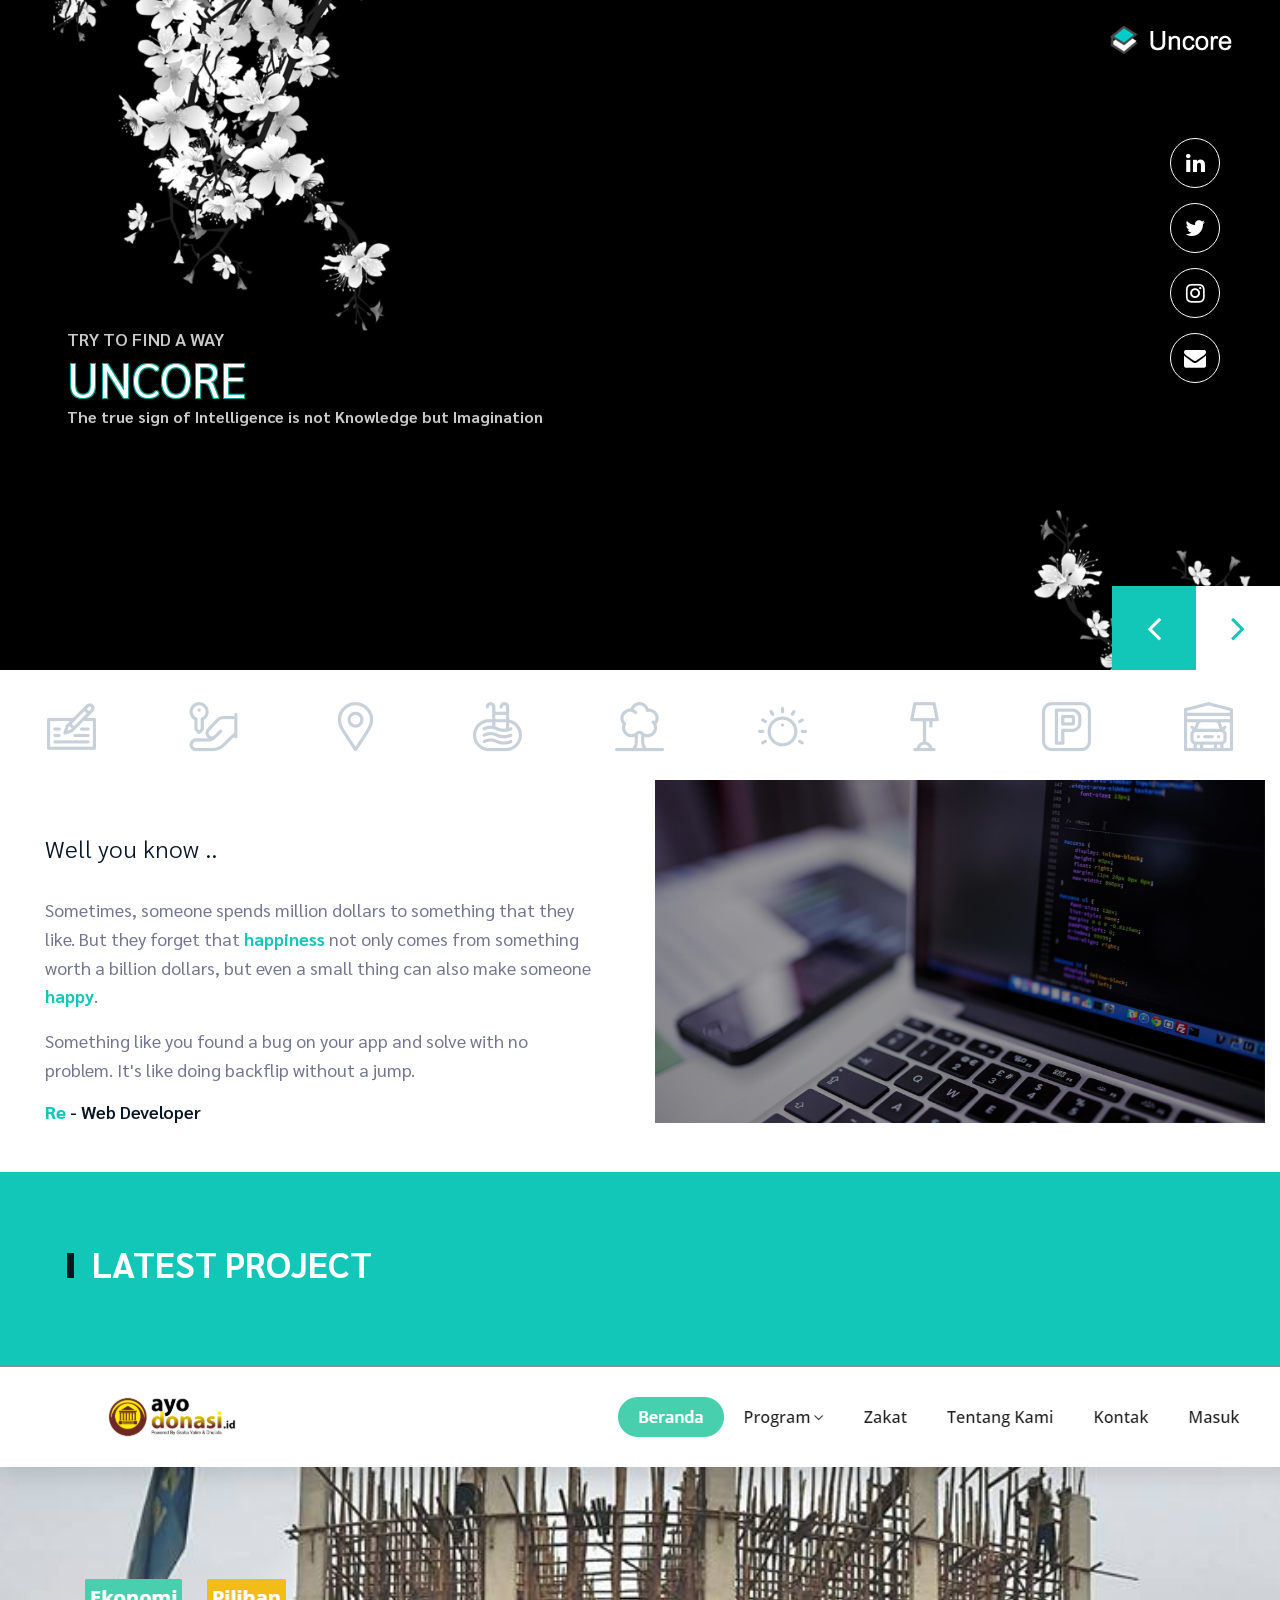
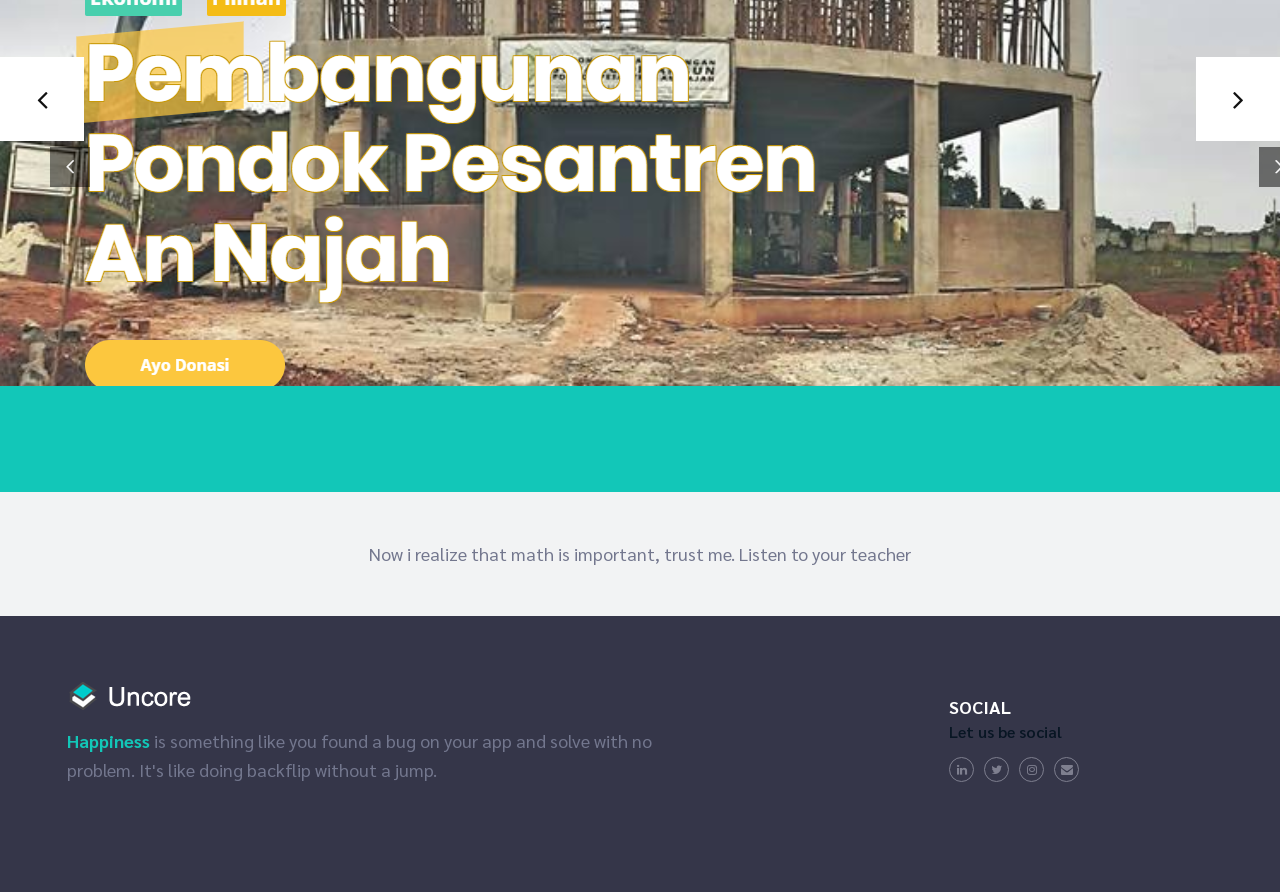
<file: index.html>
<!DOCTYPE html>
<html lang="zxx">
<head>
	<title>Uncore - Try to find way</title>
	<meta charset="UTF-8">
	<meta name="author" content="Re">
	<meta name="description" content="They forget that happiness not only comes from something worth a billion dollars, but even a small thing can also make someone happy.">
	<meta name="keywords" content="uncore, redrgnl, web development, web developer, re, backend developer, backend, developer">
	<meta property="og:title" content="Uncore - Try to find way"/>
	<meta property="og:description" content="They forget that happiness not only comes from something worth a billion dollars, but even a small thing can also make someone happy."/>
	<meta property="og:image" content="img/meta-img.png"/>
	<meta property="og:type" content="website" />
	<meta name="twitter:title" content="Uncore - Try to find way" />
	<meta name="twitter:description" content="They forget that happiness not only comes from something worth a billion dollars, but even a small thing can also make someone happy." />
	<meta name="twitter:image" content="img/meta-img.png" />
	<meta name="twitter:card" content="summary_large_image" />
	<meta name="viewport" content="width=device-width, initial-scale=1.0">

	<!-- Favicon -->
	<link href="img/uncore-logo-mini.png" rel="shortcut icon"/>

	<!-- Google font -->
	<link href="https://fonts.googleapis.com/css?family=Sarabun:300,300i,400,400i,500,500i,600,600i,700,700i&display=swap" rel="stylesheet">

	<!-- Stylesheets -->
	<link rel="stylesheet" href="css/bootstrap.min.css"/>
	<link rel="stylesheet" href="css/magnific-popup.css"/>
	<link rel="stylesheet" href="css/owl.carousel.min.css"/>
	<link rel="stylesheet" href="css/font-awesome.min.css"/>
	<link rel="stylesheet" href="css/flaticon.css"/>

	<!-- Main Stylesheets -->
	<link rel="stylesheet" href="css/style.css"/>

</head>
<body>
	<!-- Page Preloder -->
	<div id="preloder">
		<div class="loader"></div>
	</div>
	
	<!-- Header section -->
	<header class="header-section">
		<!-- logo -->
		<a class="site-logo" style="float: right; margin-right: 0px;">
			<img src="img/uncore-logo-long.png" alt="">
		</a>
	</header>
	<!-- Header section end -->
	
	<!-- Hero section -->
	<section class="hero-section">
		<div class="hero-social-warp">
			<div class="hero-social">
				<a target="_blank" href="https://www.linkedin.com/in/redrgnl/"><i class="fa fa-linkedin"></i></a>
				<a target="_blank" href="https://twitter.com/Rerereeee_"><i class="fa fa-twitter"></i></a>
				<a target="_blank" href="https://www.instagram.com/re_drgnl/"><i class="fa fa-instagram"></i></a>
				<a target="_blank" href="mailto:4yukihana@gmail.com"><i class="fa fa-envelope"></i></a>
			</div>
		</div>
		<div class="hero-slider owl-carousel owl-theme">
			<div class="hs-item set-bg" data-setbg="img/slider/1.png">
				<div class="container pt-5">
					<div class="row">
						<div class="col-xl-6 col-lg-7">
							<h5 class="sub-title-color-white">TRY TO FIND A WAY</h5>
							<h2 class="title-line-text">UNCORE</h2>
							<h2 class="sub-title-bold sub-title-color-white">The true sign of Intelligence is not Knowledge but Imagination</h2>
						</div>
					</div>
				</div>
			</div>
			<div class="hs-item set-bg" data-setbg="img/slider/2.png">
				<div class="container pt-5">
					<div class="row">
						<div class="col-xl-6 col-lg-7">
							<h5 class="sub-title-color-white">TRY TO FIND A WAY</h5>
							<h2 class="title-line-text">UNCORE</h2>
							<h2 class="sub-title-bold sub-title-color-white">We are blessed with two hands. One takes, and other gives</h2>
						</div>
					</div>
				</div>
			</div>
		</div>
		<!-- Hero details slider -->
		<div class="hero-nav-slider-warp display-none">
			<div class="container">
				<div class="hero-nav-slider owl-carousel">
					<div class="hns-item">
						<h5></h5>
						<p></p>
						<span></span>
					</div>
					<div class="hns-item">
						<h5></h5>
						<p></p>
						<span></span>
					</div>
				</div>
			</div>
		</div>
	</section>
	<!-- Hero section end -->

	<div class="features-icons-section">
		<div class="features-icon-item display-none-on-mobile">
			<i class="flaticon-151-banker"></i>
		</div>
		<div class="features-icon-item display-none-on-mobile">
			<i class="flaticon-151-closing"></i>
		</div>
		<div class="features-icon-item display-none-on-mobile">
			<i class="flaticon-151-maps-and-flags-3"></i>
		</div>
		<div class="features-icon-item">
			<i class="flaticon-151-step-ladder"></i>
		</div>
		<div class="features-icon-item">
			<i class="flaticon-151-trees"></i>
		</div>
		<div class="features-icon-item display-none-on-mobile">
			<i class="flaticon-151-fader"></i>
		</div>
		<div class="features-icon-item display-none-on-mobile">
			<i class="flaticon-151-indoor"></i>
		</div>
		<div class="features-icon-item display-none-on-mobile">
			<i class="flaticon-151-maps-and-flags-1"></i>
		</div>
		<div class="features-icon-item display-none-on-mobile">
			<i class="flaticon-151-transportation"></i>
		</div>
	</div>

	<!-- About section -->
	<section class="about-section">
		<div class="container-fluid">
			<div class="row">
				<div class="col-lg-6">
					<div class="about-text">
						<h4>Well you know ..</h4>
						<p>Sometimes, someone spends million dollars to something that they like. But they forget that <b class="text-teal-green">happiness</b> not only comes from something worth a billion dollars, but even a small thing can also make someone <b class="text-teal-green">happy</b>.</p>
						<p>Something like you found a bug on your app and solve with no problem. It's like doing backflip without a jump.</p>
						<h5><b class="text-teal-green">Re</b> - Web Developer</h5>
					</div>
				</div>
				<div class="col-lg-6">
					<div class="about-slider owl-carousel owl-loaded owl-drag">
						<div class="owl-stage-outer">
							<div class="owl-stage" style="transform: translate3d(-1933px, 0px, 0px); transition: all 0.25s ease 0s; width: 3867px;">
								<div class="owl-item active" style="width: 644.5px;">
									<img src="img/profile-img.png" alt="">
								</div>
							</div>
						</div>
					</div>
				</div>
			</div>
		</div>
	</section>
	<!-- About section end-->
	
	<!-- Design section end-->
	<section class="design-section">
		<div class="container">
			<div class="section-title st-light">
				<h2>Latest Project</h2>
			</div>
		</div>
		<div class="design-slider owl-carousel">
			<a href="img/project/bio-1.png" class="img-popup-gallery">
				<img src="img/project/bio-1.png" alt="">
				<i class="fa fa-heart-o"></i>
			</a>
			<a href="img/project/bio-2.png" class="img-popup-gallery">
				<img src="img/project/bio-2.png" alt="">
				<i class="fa fa-heart-o"></i>
			</a>
			<a href="img/project/bio-3.png" class="img-popup-gallery">
				<img src="img/project/bio-3.png" alt="">
				<i class="fa fa-heart-o"></i>
			</a>
			<a href="img/project/bio-4.png" class="img-popup-gallery">
				<img src="img/project/bio-4.png" alt="">
				<i class="fa fa-heart-o"></i>
			</a>
			<a href="img/project/bio-5.png" class="img-popup-gallery">
				<img src="img/project/bio-5.png" alt="">
				<i class="fa fa-heart-o"></i>
			</a>
		</div>
	</section>
	<!-- Design section end-->

	<!-- Features section -->
	<section class="features-section pt-5 pb-5">
		<p class="text-center mb-0">Now i realize that math is important, trust me. Listen to your teacher</p>
	</section>
	<!-- Features section end-->
	
	<!-- Footer section -->
	<footer class="footer-section">
		<div class="container">
			<div class="row">
				<div class="col-lg-7 col-md-6 col-sm-12">
					<div class="footer-widget">
						<img src="img/uncore-logo-long.png" alt="">
						<p class="mt-3"><b class="text-teal-green">Happiness</b> is something like you found a bug on your app and solve with no problem. It's like doing backflip without a jump.</p>
					</div>
				</div>
				<div class="col-lg-2 col-md-2"></div>
				<div class="col-lg-3 col-md-4 col-sm-12">
					<div class="footer-widget">
						<h5 class="mb-1">SOCIAL</h5>
						<h6 class="mb-3">Let us be social</h6>
						<div class="footer-social">
							<a target="_blank" href="https://www.linkedin.com/in/redrgnl/"><i class="fa fa-linkedin"></i></a>
							<a target="_blank" href="https://twitter.com/Rerereeee_"><i class="fa fa-twitter"></i></a>
							<a target="_blank" href="https://www.instagram.com/re_drgnl/"><i class="fa fa-instagram"></i></a>
							<a target="_blank" href="mailto:4yukihana@gmail.com"><i class="fa fa-envelope"></i></a>
						</div>
					</div>
				</div>
			</div>
		</div>
	</footer>
	<!-- Footer section end-->
	
	<!--====== Javascripts & Jquery ======-->
	<script src="js/jquery-3.2.1.min.js"></script>
	<script src="js/jquery.magnific-popup.min.js"></script>
	<script src="js/owl.carousel.min.js"></script>
	<script src="js/bootstrap.min.js"></script>
	<script src="js/main.js"></script>
</body>
</html>
</file>
<file: css/flaticon.css>
/*
  	Flaticon icon font: Flaticon
  	Creation date: 06/04/2017 09:13
  	*/

@font-face {
  font-family: "Flaticon";
  src: url("../icon-fonts/Flaticon.eot");
  src: url("../icon-fonts/Flaticon.eot?#iefix") format("embedded-opentype"),
       url("../icon-fonts/Flaticon.woff") format("woff"),
       url("../icon-fonts/Flaticon.ttf") format("truetype"),
       url("../icon-fonts/Flaticon.svg#Flaticon") format("svg");
  font-weight: normal;
  font-style: normal;
}

@media screen and (-webkit-min-device-pixel-ratio:0) {
  @font-face {
    font-family: "Flaticon";
    src: url("../icon-fonts/Flaticon.svg#Flaticon") format("svg");
  }
}

[class^="flaticon-"]:before, [class*=" flaticon-"]:before,
[class^="flaticon-"]:after, [class*=" flaticon-"]:after {   
  font-family: Flaticon;
  font-style: normal;
}

.flaticon-151-actions:before { content: "\f100"; }
.flaticon-151-advert:before { content: "\f101"; }
.flaticon-151-antennas:before { content: "\f102"; }
.flaticon-151-archives:before { content: "\f103"; }
.flaticon-151-attached:before { content: "\f104"; }
.flaticon-151-banker:before { content: "\f105"; }
.flaticon-151-barrow:before { content: "\f106"; }
.flaticon-151-bed-side:before { content: "\f107"; }
.flaticon-151-beds:before { content: "\f108"; }
.flaticon-151-blackboard:before { content: "\f109"; }
.flaticon-151-blocked:before { content: "\f10a"; }
.flaticon-151-book-bag:before { content: "\f10b"; }
.flaticon-151-book-bag-1:before { content: "\f10c"; }
.flaticon-151-bridges:before { content: "\f10d"; }
.flaticon-151-calculations:before { content: "\f10e"; }
.flaticon-151-carrier:before { content: "\f10f"; }
.flaticon-151-ceremonial:before { content: "\f110"; }
.flaticon-151-chairs:before { content: "\f111"; }
.flaticon-151-cleaned:before { content: "\f112"; }
.flaticon-151-closing:before { content: "\f113"; }
.flaticon-151-cooling:before { content: "\f114"; }
.flaticon-151-demostration:before { content: "\f115"; }
.flaticon-151-deposit:before { content: "\f116"; }
.flaticon-151-dialogue:before { content: "\f117"; }
.flaticon-151-disturbance:before { content: "\f118"; }
.flaticon-151-domestic-phone:before { content: "\f119"; }
.flaticon-151-door:before { content: "\f11a"; }
.flaticon-151-door-key:before { content: "\f11b"; }
.flaticon-151-doorway:before { content: "\f11c"; }
.flaticon-151-draws:before { content: "\f11d"; }
.flaticon-151-driller:before { content: "\f11e"; }
.flaticon-151-electric:before { content: "\f11f"; }
.flaticon-151-electric-1:before { content: "\f120"; }
.flaticon-151-electric-2:before { content: "\f121"; }
.flaticon-151-entrance:before { content: "\f122"; }
.flaticon-151-facade:before { content: "\f123"; }
.flaticon-151-facade-1:before { content: "\f124"; }
.flaticon-151-fader:before { content: "\f125"; }
.flaticon-151-file-storage:before { content: "\f126"; }
.flaticon-151-fireplace:before { content: "\f127"; }
.flaticon-151-fireplace-1:before { content: "\f128"; }
.flaticon-151-flats:before { content: "\f129"; }
.flaticon-151-flats-1:before { content: "\f12a"; }
.flaticon-151-frame:before { content: "\f12b"; }
.flaticon-151-garden-work:before { content: "\f12c"; }
.flaticon-151-gardener:before { content: "\f12d"; }
.flaticon-151-gardening:before { content: "\f12e"; }
.flaticon-151-glamour:before { content: "\f12f"; }
.flaticon-151-graphic-design:before { content: "\f130"; }
.flaticon-151-graphs:before { content: "\f131"; }
.flaticon-151-hacksaw:before { content: "\f132"; }
.flaticon-151-hand-gesture:before { content: "\f133"; }
.flaticon-151-hand-phones:before { content: "\f134"; }
.flaticon-151-headphones:before { content: "\f135"; }
.flaticon-151-health-care:before { content: "\f136"; }
.flaticon-151-hearth:before { content: "\f137"; }
.flaticon-151-house:before { content: "\f138"; }
.flaticon-151-house-things:before { content: "\f139"; }
.flaticon-151-house-things-1:before { content: "\f13a"; }
.flaticon-151-house-things-2:before { content: "\f13b"; }
.flaticon-151-houses:before { content: "\f13c"; }
.flaticon-151-indoor:before { content: "\f13d"; }
.flaticon-151-industrial:before { content: "\f13e"; }
.flaticon-151-industrial-park:before { content: "\f13f"; }
.flaticon-151-interior-design:before { content: "\f140"; }
.flaticon-151-invention:before { content: "\f141"; }
.flaticon-151-keyword:before { content: "\f142"; }
.flaticon-151-kilograms:before { content: "\f143"; }
.flaticon-151-ladders:before { content: "\f144"; }
.flaticon-151-line-chart:before { content: "\f145"; }
.flaticon-151-lover:before { content: "\f146"; }
.flaticon-151-mail:before { content: "\f147"; }
.flaticon-151-mailed:before { content: "\f148"; }
.flaticon-151-mallet:before { content: "\f149"; }
.flaticon-151-mansory:before { content: "\f14a"; }
.flaticon-151-maps-and-flags:before { content: "\f14b"; }
.flaticon-151-maps-and-flags-1:before { content: "\f14c"; }
.flaticon-151-maps-and-flags-2:before { content: "\f14d"; }
.flaticon-151-maps-and-flags-3:before { content: "\f14e"; }
.flaticon-151-maps-and-flags-4:before { content: "\f14f"; }
.flaticon-151-maps-and-flags-5:before { content: "\f150"; }
.flaticon-151-maps-and-flags-6:before { content: "\f151"; }
.flaticon-151-measuring:before { content: "\f152"; }
.flaticon-151-measuring-1:before { content: "\f153"; }
.flaticon-151-mechanics:before { content: "\f154"; }
.flaticon-151-metallic-blind:before { content: "\f155"; }
.flaticon-151-money-icons:before { content: "\f156"; }
.flaticon-151-monumental:before { content: "\f157"; }
.flaticon-151-motorhome:before { content: "\f158"; }
.flaticon-151-online-store:before { content: "\f159"; }
.flaticon-151-packaging:before { content: "\f15a"; }
.flaticon-151-paint-roller:before { content: "\f15b"; }
.flaticon-151-painted:before { content: "\f15c"; }
.flaticon-151-paper-printer:before { content: "\f15d"; }
.flaticon-151-paper-work:before { content: "\f15e"; }
.flaticon-151-picket:before { content: "\f15f"; }
.flaticon-151-pincers:before { content: "\f160"; }
.flaticon-151-plan:before { content: "\f161"; }
.flaticon-151-plans:before { content: "\f162"; }
.flaticon-151-plumbering:before { content: "\f163"; }
.flaticon-151-plumbering-1:before { content: "\f164"; }
.flaticon-151-printed:before { content: "\f165"; }
.flaticon-151-property:before { content: "\f166"; }
.flaticon-151-pruners:before { content: "\f167"; }
.flaticon-151-purses:before { content: "\f168"; }
.flaticon-151-radiators:before { content: "\f169"; }
.flaticon-151-reading-glasses:before { content: "\f16a"; }
.flaticon-151-real-estate:before { content: "\f16b"; }
.flaticon-151-real-estate-1:before { content: "\f16c"; }
.flaticon-151-real-estate-2:before { content: "\f16d"; }
.flaticon-151-real-estate-3:before { content: "\f16e"; }
.flaticon-151-real-estate-4:before { content: "\f16f"; }
.flaticon-151-real-estate-5:before { content: "\f170"; }
.flaticon-151-real-estate-6:before { content: "\f171"; }
.flaticon-151-relax:before { content: "\f172"; }
.flaticon-151-religious:before { content: "\f173"; }
.flaticon-151-rent:before { content: "\f174"; }
.flaticon-151-reparation:before { content: "\f175"; }
.flaticon-151-roof:before { content: "\f176"; }
.flaticon-151-sand-clock:before { content: "\f177"; }
.flaticon-151-savings:before { content: "\f178"; }
.flaticon-151-security-system:before { content: "\f179"; }
.flaticon-151-security-system-1:before { content: "\f17a"; }
.flaticon-151-seventeen:before { content: "\f17b"; }
.flaticon-151-shower:before { content: "\f17c"; }
.flaticon-151-single:before { content: "\f17d"; }
.flaticon-151-sit-down:before { content: "\f17e"; }
.flaticon-151-skyline:before { content: "\f17f"; }
.flaticon-151-step-ladder:before { content: "\f180"; }
.flaticon-151-storehouse:before { content: "\f181"; }
.flaticon-151-studying:before { content: "\f182"; }
.flaticon-151-switch-off:before { content: "\f183"; }
.flaticon-151-text-file:before { content: "\f184"; }
.flaticon-151-title:before { content: "\f185"; }
.flaticon-151-tools-and-utensils:before { content: "\f186"; }
.flaticon-151-transportation:before { content: "\f187"; }
.flaticon-151-trees:before { content: "\f188"; }
.flaticon-151-trucks:before { content: "\f189"; }
.flaticon-151-trucks-1:before { content: "\f18a"; }
.flaticon-151-turned-off:before { content: "\f18b"; }
.flaticon-151-up:before { content: "\f18c"; }
.flaticon-151-up-1:before { content: "\f18d"; }
.flaticon-151-up-2:before { content: "\f18e"; }
.flaticon-151-ventilation:before { content: "\f18f"; }
.flaticon-151-wc:before { content: "\f190"; }
.flaticon-151-wheel-chair:before { content: "\f191"; }
.flaticon-151-wheelbarrow:before { content: "\f192"; }
.flaticon-151-winch:before { content: "\f193"; }
.flaticon-151-work-tools:before { content: "\f194"; }
.flaticon-151-worker:before { content: "\f195"; }
</file>
<file: css/style.css>
/* =================================
------------------------------------
  Real Estate | HTML Template
  Version: 1.0
 ------------------------------------
 ====================================*/

/*----------------------------------------*/
/* Template default CSS
/*----------------------------------------*/

html,
body {
	height: 100%;
	font-family: "Sarabun", sans-serif;
	-webkit-font-smoothing: antialiased;
	font-smoothing: antialiased;
}

h1,
h2,
h3,
h4,
h5,
h6 {
	margin: 0;
	color: #081624;
	font-weight: 600;
}

h1 {
	font-size: 70px;
}

h2 {
	font-size: 36px;
}

h3 {
	font-size: 30px;
}

h4 {
	font-size: 24px;
}

h5 {
	font-size: 18px;
}

h6 {
	font-size: 16px;
}

p {
	font-size: 18px;
	color: #73778e;
	line-height: 1.6;
}

img {
	max-width: 100%;
}

input:focus,
select:focus,
button:focus,
textarea:focus {
	outline: none;
}

a:hover,
a:focus {
	text-decoration: none;
	outline: none;
}

ul,
ol {
	padding: 0;
	margin: 0;
}

/*---------------------
Helper CSS
 -----------------------*/

.display-none {
	display: none !important;
}
.section-title h2 {
	font-size: 36px;
	font-weight: 700;
	text-transform: uppercase;
	position: relative;
	margin-bottom: 80px;
	padding-left: 25px;
}

.section-title h2:before {
	position: absolute;
	content: "";
	width: 7px;
	height: 25px;
	left: 0;
	top: 11px;
	background: #12c7b8;
	line-height: 1;
}

.section-title.st-light h2 {
	color: #fff;
}

.section-title.st-light h2:before {
	background: #081624;
}

.set-bg {
	background-repeat: no-repeat;
	background-size: cover;
	background-position: top center;
}

.spad {
	padding-top: 70px;
	padding-bottom: 70px;
}

.text-white h1,
.text-white h2,
.text-white h3,
.text-white h4,
.text-white h5,
.text-white h6,
.text-white p,
.text-white span,
.text-white li,
.text-white a {
	color: #fff;
}

/*---------------------
Commom elements
 -----------------------*/

/* buttons */

.site-btn {
	display: inline-block;
	border: 1px solid #12c7b8;
	font-size: 14px;
	font-weight: 600;
	min-width: 131px;
	padding: 14px 25px;
	text-transform: uppercase;
	background: transparent;
	color: #12c7b8;
	line-height: normal;
	cursor: pointer;
	text-align: center;
}

.site-btn:hover {
	color: #12c7b8;
}

.site-btn.sb-big {
	font-size: 18px;
	padding: 19px 35px;
}

.site-btn.sb-light {
	border: 1px solid #fff;
	color: #fff;
}

.site-btn.sb-light:hover {
	color: #fff;
}

.site-btn.sb-solid {
	background: #12c7b8;
	color: #fff;
}

.site-btn.sb-solid:hover {
	color: #fff;
}

.site-btn.sb-fade {
	background: #e0e1e8;
	color: #fff;
	border: 1px solid #e0e1e8;
}

.site-btn.sb-fade:hover {
	color: #fff;
}

/* Preloder */

#preloder {
	position: fixed;
	width: 100%;
	height: 100%;
	top: 0;
	left: 0;
	z-index: 999999;
	background: #000;
}

.loader {
	width: 40px;
	height: 40px;
	position: absolute;
	top: 50%;
	left: 50%;
	margin-top: -13px;
	margin-left: -13px;
	border-radius: 60px;
	animation: loader 0.8s linear infinite;
	-webkit-animation: loader 0.8s linear infinite;
}

@keyframes loader {
	0% {
		-webkit-transform: rotate(0deg);
		transform: rotate(0deg);
		border: 4px solid #f44336;
		border-left-color: transparent;
	}
	50% {
		-webkit-transform: rotate(180deg);
		transform: rotate(180deg);
		border: 4px solid #673ab7;
		border-left-color: transparent;
	}
	100% {
		-webkit-transform: rotate(360deg);
		transform: rotate(360deg);
		border: 4px solid #f44336;
		border-left-color: transparent;
	}
}

@-webkit-keyframes loader {
	0% {
		-webkit-transform: rotate(0deg);
		border: 4px solid #f44336;
		border-left-color: transparent;
	}
	50% {
		-webkit-transform: rotate(180deg);
		border: 4px solid #673ab7;
		border-left-color: transparent;
	}
	100% {
		-webkit-transform: rotate(360deg);
		border: 4px solid #f44336;
		border-left-color: transparent;
	}
}

/* overlay at start */

.mfp-fade.mfp-bg {
	opacity: 0;
	-webkit-transition: all 0.15s ease-out;
	transition: all 0.15s ease-out;
}

/* overlay animate in */

.mfp-fade.mfp-bg.mfp-ready {
	opacity: 0.8;
}

/* overlay animate out */

.mfp-fade.mfp-bg.mfp-removing {
	opacity: 0;
}

/* content at start */

.mfp-fade.mfp-wrap .mfp-content {
	opacity: 0;
	-webkit-transition: all 0.15s ease-out;
	transition: all 0.15s ease-out;
}

/* content animate it */

.mfp-fade.mfp-wrap.mfp-ready .mfp-content {
	opacity: 1;
}

/* content animate out */

.mfp-fade.mfp-wrap.mfp-removing .mfp-content {
	opacity: 0;
}

/*------------------
Header section
 ---------------------*/

.header-section {
	position: absolute;
	width: 100%;
	left: 0;
	top: 0;
	padding: 25px 35px 0;
	z-index: 99;
}

.site-logo {
	float: left;
	margin-right: 50px;
}

.main-menu {
	list-style: none;
}

.main-menu li {
	display: inline-block;
}

.main-menu li a {
	display: block;
	font-size: 18px;
	color: #fff;
	margin-right: 60px;
	padding: 5px 5px;
}

.main-menu li::last-child a {
	margin-right: 0;
}

.nav-switch {
	display: none;
}

/* ----------------
Hero section
 ---------------------*/

.hero-section {
	position: relative;
}

.hero-social-warp {
	position: absolute;
	height: 80%;
	right: 60px;
	top: 0;
	z-index: 5;
	display: -webkit-box;
	display: -ms-flexbox;
	display: flex;
	-webkit-box-align: center;
	-ms-flex-align: center;
	align-items: center;
	-webkit-box-pack: center;
	-ms-flex-pack: center;
	justify-content: center;
}

.hero-social a {
	display: -webkit-box;
	display: -ms-flexbox;
	display: flex;
	-webkit-box-pack: center;
	-ms-flex-pack: center;
	justify-content: center;
	-webkit-box-align: center;
	-ms-flex-align: center;
	align-items: center;
	width: 50px;
	height: 50px;
	border: 1px solid #fff;
	border-radius: 50%;
	margin-bottom: 15px;
	color: #fff;
	font-size: 22px;
}

.hs-item {
	height: 670px;
	padding-top: 280px;
}

.hs-item h2 {
	font-size: 48px;
	font-weight: 400;
	color: #fff;
	top: 50px;
	opacity: 0;
	position: relative;
}

.hero-slider .owl-item.active .hs-item h2 {
	top: 0;
	opacity: 1;
	-webkit-transition: all 0.5s ease 0.2s;
	transition: all 0.5s ease 0.2s;
}

.hero-slider .owl-nav {
	position: absolute;
	right: 0;
	bottom: 0;
	width: 180px;
	z-index: 7;
	text-align: right;
}

.hero-slider .owl-nav button.owl-next,
.hero-slider .owl-nav button.owl-prev {
	width: 84px;
	height: 84px;
	display: -webkit-inline-box;
	display: -ms-inline-flexbox;
	display: inline-flex;
	-webkit-box-align: center;
	-ms-flex-align: center;
	align-items: center;
	-webkit-box-pack: center;
	-ms-flex-pack: center;
	justify-content: center;
	background: #12c7b8;
	color: #fff;
	font-size: 40px;
}

.hero-slider .owl-nav button.owl-next {
	background: #fff;
	color: #12c7b8;
}

.hero-nav-slider-warp {
	position: absolute;
	width: 100%;
	left: 0;
	bottom: 140px;
	z-index: 6;
}

.hero-nav-slider {
	background: rgba(255, 255, 255, 0.15);
}

.hero-nav-slider .hns-item {
	padding: 26px 0 26px 30px;
	-webkit-transition: all 0.4s;
	transition: all 0.4s;
}

.hero-nav-slider .hns-item h5 {
	text-transform: uppercase;
	font-weight: 700;
	color: #fff;
}

.hero-nav-slider .hns-item p {
	color: #fff;
	margin-bottom: 0;
	padding: 6px 0;
}

.hero-nav-slider .hns-item span {
	font-size: 24px;
	font-weight: 600;
	color: #fff;
}

.hero-nav-slider .current .hns-item {
	background: #fff;
	border-left: 4px solid #12c7b8;
}

.hero-nav-slider .current .hns-item h5,
.hero-nav-slider .current .hns-item span {
	color: #081624;
}

.hero-nav-slider .current .hns-item p {
	color: #73778e;
}

.features-icons-section {
	display: -ms-flexbox;
	display: -webkit-box;
	display: flex;
	-ms-flex-wrap: wrap;
	flex-wrap: wrap;
}

.features-icon-item {
	display: block;
	text-align: center;
	padding-top: 30px;
	-webkit-box-flex: 0;
	-ms-flex: 0 0 11.1111111%;
	flex: 0 0 11.1111111%;
	max-width: 11.1111111%;
	margin-bottom: 20px;
}

.features-icon-item i {
	height: 60px;
	display: block;
	font-size: 49px;
	line-height: 49px;
	color: #c8d1da;
}

.features-icon-item p {
	color: #83869b;
}

.intro-section {
	padding-top: 30px;
}

.intro-img-box {
	position: relative;
	margin-bottom: 70px;
}

.intro-img-box h4 {
	position: absolute;
	left: 0;
	top: 0;
	display: inline-block;
	padding: 22px 42px;
	font-weight: 700;
	background: #fff;
}

.intro-text-box {
	padding-right: 10px;
	margin-bottom: 70px;
}

.intro-text-box p {
	font-size: 14px;
	margin-bottom: 20px;
}

/* ----------------
Design section
 ---------------------*/

.design-section {
	background: #12c7b8;
	padding-top: 70px;
	padding-bottom: 60px;
}

.design-slider a,
.property-features-slider a {
	display: block;
	position: relative;
}

.design-slider a i,
.property-features-slider a i {
	position: absolute;
	left: calc(50% - 41px);
	top: calc(50% - 43px);
	color: #fff;
	font-size: 82px;
	line-height: 82px;
	height: 86px;
	opacity: 0;
	-webkit-transform: scale(0);
	transform: scale(0);
	-webkit-transition: all 0.3s;
	transition: all 0.3s;
}

.design-slider a::before,
.property-features-slider a::before {
	position: absolute;
	content: "";
	width: 100%;
	height: 100%;
	left: 0;
	top: 0;
	background: #081624;
	opacity: 0;
	-webkit-transition: all 0.4s;
	transition: all 0.4s;
}

.design-slider a:hover i,
.property-features-slider a:hover i {
	opacity: 1;
	-webkit-transform: scale(1);
	transform: scale(1);
}

.design-slider a:hover::before,
.property-features-slider a:hover::before {
	opacity: 0.5;
}

.design-slider .owl-nav button.owl-next,
.design-slider .owl-nav button.owl-prev,
.property-features-slider .owl-nav button.owl-next,
.property-features-slider .owl-nav button.owl-prev {
	position: absolute;
	top: 50%;
	left: 0;
	margin-top: -42px;
	width: 84px;
	height: 84px;
	display: -webkit-inline-box;
	display: -ms-inline-flexbox;
	display: inline-flex;
	-webkit-box-align: center;
	-ms-flex-align: center;
	align-items: center;
	-webkit-box-pack: center;
	-ms-flex-pack: center;
	justify-content: center;
	background: #fff;
	color: #111;
	font-size: 30px;
}

.design-slider .owl-nav button.owl-next:hover,
.design-slider .owl-nav button.owl-prev:hover,
.property-features-slider .owl-nav button.owl-next:hover,
.property-features-slider .owl-nav button.owl-prev:hover {
	background: #12c7b8;
	color: #fff;
}

.design-slider .owl-nav button.owl-next,
.property-features-slider .owl-nav button.owl-next {
	left: auto;
	right: 0;
}

.design-text {
	padding-top: 65px;
}

.design-text h4 {
	text-transform: uppercase;
	margin-bottom: 25px;
}

.design-text p {
	font-size: 16px;
	font-weight: 300;
}

/* ----------------
Location section
 ---------------------*/

.location-tab .tab-pane {
	position: relative;
}

.location-tab .tab-pane::before {
	position: absolute;
	content: "";
	width: 100%;
	height: 100%;
	left: 0;
	top: 0;
	background: #081624;
	opacity: 0.44;
}

.location-tab .play-btn {
	position: absolute;
	width: 104px;
	height: 104px;
	left: calc(50% - 52px);
	top: calc(50% - 52px);
	display: block;
	text-align: center;
	padding-top: 33px;
	border-radius: 50%;
	background: #12c7b8;
	z-index: 2;
}

.location-tab-nav {
	border-bottom: none;
	width: 100%;
	text-align: center;
	display: -webkit-box;
	display: -ms-flexbox;
	display: flex;
	list-style: none;
	padding: 70px 50px 0;
}

.location-tab-nav .nav-item {
	-webkit-box-flex: 0;
	-ms-flex: 0 0 25%;
	flex: 0 0 25%;
	max-width: 25%;
	padding: 0;
}

.location-tab-nav .nav-item .nav-link {
	border: none;
	padding: 0 16px;
}

.location-tab-nav .nav-item .nav-link img {
	margin-bottom: 20px;
}

.location-tab-nav .nav-item .nav-link h5 {
	font-weight: 400;
}

/* ----------------
Features section
 ---------------------*/

.features-section {
	padding-top: 65px;
	padding-bottom: 70px;
	background: #f2f3f4;
}

.features-slider .owl-nav {
	text-align: center;
}

.features-slider .owl-nav button.owl-next,
.features-slider .owl-nav button.owl-prev {
	width: 50px;
	height: 50px;
	display: -webkit-inline-box;
	display: -ms-inline-flexbox;
	display: inline-flex;
	-webkit-box-align: center;
	-ms-flex-align: center;
	align-items: center;
	-webkit-box-pack: center;
	-ms-flex-pack: center;
	justify-content: center;
	background: #12c7b8;
	color: #fff;
	font-size: 20px;
	margin: 50px 5px 0;
	border-radius: 50%;
}

.feature-box {
	text-align: center;
	padding: 50px 15px 40px;
	background: #fff;
	min-height: 373px;
}

.feature-box::after,
.feature-box::before {
	position: absolute;
	content: "";
	-webkit-transition: all 0.4s;
	transition: all 0.4s;
	z-index: 0;
}

.feature-box::after {
	width: 0%;
	height: 100%;
	left: 50%;
	top: 0;
	border-bottom: 2px solid #12c7b8;
	border-top: 2px solid #12c7b8;
}

.feature-box::before {
	width: 100%;
	height: 0%;
	top: 50%;
	left: 0;
	border-left: 2px solid #12c7b8;
	border-right: 2px solid #12c7b8;
}

.feature-box:hover::after {
	left: 0;
	width: 100%;
}

.feature-box:hover::before {
	top: 0;
	height: 100%;
}

.feature-box:hover i {
	color: #12c7b8;
}

.feature-box i {
	font-size: 48px;
	color: #c8d1da;
	position: relative;
	z-index: 4;
	-webkit-transition: all 0.4s;
	transition: all 0.4s;
}

.feature-box h5 {
	font-weight: 700;
	padding: 15px 0px 25px;
	position: relative;
	z-index: 4;
}

.feature-box p {
	font-size: 16px;
	position: relative;
	z-index: 4;
}

/* -----------------------
Call to action section
 -------------------------*/

.call-to-action-section {
	padding: 60px 0;
}

.call-to-action-section h2 {
	font-weight: 300;
	margin-bottom: 36px;
}

/* ----------------
Footer section
 ---------------------*/

.footer-section {
	padding: 65px 0;
	background: #353649;
}

.footer-widget {
	margin-bottom: 40px;
}

.footer-widget h5 {
	font-weight: 700;
	color: #fff;
	margin-bottom: 35px;
	padding-top: 15px;
}

.footer-widget ul {
	list-style: none;
}

.footer-widget ul li a {
	display: block;
	color: #acaebc;
	padding: 2px 0;
	margin-bottom: 8px;
}

.footer-social a {
	display: inline-table;
	width: 25px;
	height: 25px;
	border: 1px solid #7e7f8f;
	border-radius: 50%;
	color: #7e7f8f;
	font-size: 12px;
	text-align: center;
	margin-right: 6px;
	margin-bottom: 5px;
}

.footer-social a i {
	vertical-align: middle;
	display: table-cell;
}

.copyright {
	padding-top: 10px;
	font-size: 16px;
	color: #83869b;
}

.copyright a {
	color: #83869b;
	text-decoration: underline;
}

/*===============
  ----------------
Other Pages
 -----------------
 =================*/

.page-top-section {
	height: 619px;
	position: relative;
}

.page-top-text {
	padding-top: 250px;
}

.page-top-text h2 {
	font-size: 60px;
	font-weight: 700;
	margin-bottom: 20px;
}

.page-top-text p {
	font-weight: 300;
	font-size: 24px;
}

/* ----------------
About page
 ---------------------*/

.about-text {
	max-width: 550px;
	margin: 0 auto;
	padding: 50px 0 50px;
}

.about-text h4 {
	font-weight: 300;
	margin-bottom: 30px;
	line-height: 1.5;
}

.about-slider .owl-nav {
	position: absolute;
	top: 0;
	left: 0;
	z-index: 7;
	text-align: right;
}

.about-slider .owl-nav button.owl-next,
.about-slider .owl-nav button.owl-prev {
	width: 84px;
	height: 84px;
	display: -webkit-inline-box;
	display: -ms-inline-flexbox;
	display: inline-flex;
	-webkit-box-align: center;
	-ms-flex-align: center;
	align-items: center;
	-webkit-box-pack: center;
	-ms-flex-pack: center;
	justify-content: center;
	background: #12c7b8;
	color: #fff;
	font-size: 40px;
}

.about-slider .owl-nav button.owl-next {
	background: #fff;
	color: #12c7b8;
}

.milestone-warp {
	display: -ms-flexbox;
	display: -webkit-box;
	display: flex;
	-ms-flex-wrap: wrap;
	flex-wrap: wrap;
	padding-top: 60px;
}

.milestone-warp .milestone {
	-ms-flex: 0 0 20%;
	-webkit-box-flex: 0;
	flex: 0 0 20%;
	max-width: 20%;
	text-align: center;
	padding-bottom: 60px;
}

.milestone-warp .milestone h2 {
	font-size: 96px;
	color: #12c7b8;
	font-weight: 300;
	margin-bottom: 10px;
}

.milestone-warp .milestone h4 {
	font-weight: 700;
}

.team-section {
	padding-top: 70px;
	padding-bottom: 40px;
	background: #f2f3f4;
}

.team-member {
	background: #fff;
	overflow: hidden;
	margin-bottom: 30px;
}

.team-member .member-pic {
	max-width: 264px;
	float: left;
	margin-right: 28px;
	position: relative;
}

.team-member .member-link {
	position: absolute;
	width: 62px;
	height: 61px;
	right: 0;
	bottom: 0;
	font-size: 26px;
	line-height: 26px;
	color: #fff;
	font-weight: 700;
	text-align: center;
	padding-top: 15px;
	background: #12c7b8;
}

.team-member .member-info {
	padding-right: 20px;
	padding-bottom: 30px;
	overflow: hidden;
}

.team-member .member-info h4 {
	font-weight: 700;
	margin-bottom: 8px;
	padding-top: 55px;
}

.team-member .member-info h5 {
	font-weight: 300;
	color: #73778e;
	margin-bottom: 20px;
}

.team-member .member-info p {
	font-size: 14px;
	font-weight: 300;
	font-style: italic;
}

.about-text-box-warp {
	padding-top: 5px;
	padding-bottom: 45px;
}

/* ----------------
  Property page
 --------------------*/

.property-details h2 {
	font-weight: 700;
	margin-bottom: 30px;
}

.property-info {
	display: inline-block;
	margin-right: 50px;
	margin-bottom: 30px;
}

.property-info:last-child {
	margin-right: 0;
}

.property-info h6 {
	font-size: 17px;
	font-weight: 400;
	margin-bottom: 10px;
	color: #8f8fa8;
}

.property-info .pi-icon {
	display: -webkit-box;
	display: -ms-flexbox;
	display: flex;
	-webkit-box-align: center;
	-ms-flex-align: center;
	align-items: center;
}

.property-info .pi-icon i {
	float: left;
	font-size: 34px;
	color: #8f8fa8;
	margin-right: 15px;
}

.property-info .pi-icon span {
	overflow: hidden;
	display: block;
	color: #30304e;
	font-size: 20px;
	font-weight: 500;
}

.property-price h2 {
	font-weight: 700;
	margin-bottom: 10px;
}

.property-price p {
	font-weight: 30;
}

.property-overview-text h4 {
	font-weight: 700;
	margin-bottom: 25px;
}

.property-overview-text ul {
	list-style: none;
}

.property-overview-text ul li {
	font-size: 18px;
	color: #73778e;
	margin-bottom: 20px;
	padding-left: 50px;
	background-image: url("../img/check.png");
	background-repeat: no-repeat;
	background-position: left top 6px;
}

.property-text-warp {
	max-width: 545px;
}

/* ------------------
Developments page
 ---------------------*/

.developments-section {
	background: #f2f3f4;
}

.development-box {
	background: #fff;
	margin-bottom: 30px;
}

.development-box img {
	min-width: 100%;
}

.development-box .dev-text {
	padding: 25px;
	overflow: hidden;
}

.development-box .dev-text h4 {
	text-transform: uppercase;
	font-weight: 700;
	margin-bottom: 12px;
}

.development-box .dev-text h5 {
	font-weight: 400;
	color: #73778e;
	margin-bottom: 20px;
}

.development-box .dev-text p {
	font-size: 14px;
	margin-bottom: 30px;
}

.development-box .dev-price {
	float: left;
}

.development-box .dev-price span {
	font-size: 18px;
	color: #73778e;
	font-style: italic;
}

.development-box .dev-price h4 {
	font-weight: 700;
}

.development-box .site-btn {
	float: right;
	margin-top: 15px;
}

.subscribe-text {
	max-width: 765px;
	margin: 0 auto;
}

.subscribe-text h2 {
	margin-bottom: 20px;
	font-weight: 600;
}

.subscribe-text p {
	margin-bottom: 40px;
	font-weight: 300;
	font-size: 18px;
}

.subscribe-form {
	text-align: center;
}

.subscribe-form input {
	font-size: 14px;
	color: #73778e;
	font-weight: 300;
	padding: 10px 20px;
	max-width: 382px;
	width: 100%;
	height: 48px;
	border: 1px solid #e0e1e8;
}

.subscribe-form .site-btn {
	margin-left: 20px;
}

/* ----------------
Blog page
 ---------------------*/

.blog-section {
	background: #f2f3f4;
}

.blog-categorise a {
	font-size: 18px;
	color: #081624;
	display: inline-block;
	padding: 9px 0;
	margin-right: 55px;
}

.blog-categorise a:last-child {
	margin-right: 0;
}

.blog-categorise a:hover {
	color: #12c7b8;
}

.blog-search {
	position: relative;
	margin-bottom: 54px;
}

.blog-search input {
	font-size: 14px;
	color: #73778e;
	font-weight: 300;
	padding: 10px 54px 10px 20px;
	width: 100%;
	height: 44px;
	border: none;
}

.blog-search button {
	position: absolute;
	right: 0;
	top: 0;
	height: 100%;
	background: transparent;
	border: none;
	padding-right: 20px;
}

.blog-item {
	background: #fff;
	margin-bottom: 40px;
}

.blog-thumb {
	height: 100%;
	position: relative;
}

.blog-thumb .play-btn {
	position: absolute;
	width: 78px;
	height: 78px;
	left: calc(50% - 39px);
	top: calc(50% - 39px);
	display: block;
	text-align: center;
	padding-top: 25px;
	border-radius: 50%;
	background: #12c7b8;
	z-index: 2;
}

.blog-thumb .play-btn img {
	width: 26px;
}

.blog-content {
	padding: 26px 15px 23px 0;
}

.blog-content .blog-date,
.blog-content .blog-note {
	display: inline-block;
	font-size: 14px;
	font-weight: 300;
	color: #081624;
	background: #f2f3f4;
	padding: 1px 8px;
	margin-right: 5px;
}

.blog-content .blog-note {
	color: #fff;
	background: #12c7b8;
}

.blog-content h2 {
	font-size: 18px;
	text-transform: uppercase;
	padding: 26px 0 15px;
}

.blog-content p {
	font-size: 14px;
	font-weight: 300;
	margin-bottom: 25px;
}

/* ----------------
Contact page
 ---------------------*/

.contact-section {
	position: relative;
	padding-bottom: 290px;
}

.contact-section .container {
	position: relative;
	z-index: 4;
}

.contact-info-box {
	background: #fff;
	padding: 50px 62px 83px;
}

.contact-title {
	text-transform: uppercase;
	font-weight: 700;
	margin-bottom: 38px;
}

.contact-info .ci-item {
	display: inline-block;
	max-width: 240px;
	width: 100%;
	margin-right: 30px;
	margin-bottom: 40px;
}

.contact-info .ci-item:last-child {
	margin-right: 0;
}

.contact-info .ci-item .ci-icon {
	float: left;
	margin-right: 25px;
}

.contact-info .ci-item p {
	font-size: 14px;
	font-weight: 300;
	color: #081624;
}

.contact-form .form-field {
	position: relative;
}

.contact-form .form-field img {
	position: absolute;
	left: 5px;
	top: 7px;
}

.contact-form .form-field input,
.contact-form .form-field textarea {
	font-size: 14px;
	color: #73778e;
	font-weight: 300;
	padding: 0 20px 10px 40px;
	max-width: 100%;
	width: 100%;
	height: 44px;
	margin-bottom: 20px;
	border: none;
	border-bottom: 1px solid #dadcde;
}

.contact-form .form-field textarea {
	height: 60px;
}

.contact-form .site-btn {
	min-width: 88px;
}

.map {
	position: absolute;
	width: 100%;
	height: 100%;
	left: 0;
	top: 0;
	background: #ddd;
}

.map iframe {
	position: absolute;
	width: 100%;
	height: 100%;
	left: 0;
	top: 0;
}

/* ----------------
Responsive
 ---------------------*/

@media (min-width: 1200px) {
	.container {
		max-width: 1176px;
	}
}

/* Medium screen : 992px. */

@media only screen and (min-width: 992px) and (max-width: 1199px) {
	.main-menu li a {
		margin-right: 40px;
	}
	.hero-nav-slider .hns-item {
		padding: 26px 10px 26px 15px;
	}
	.hero-nav-slider .hns-item h5 {
		font-size: 14px;
	}
	.features-icon-item i {
		font-size: 40px;
	}
	.features-icon-item p {
		font-size: 16px;
	}
	.property-text-warp {
		padding-left: 15px;
	}
}

/* Tablet :768px. */

@media only screen and (min-width: 768px) and (max-width: 991px) {
	.hero-nav-slider .hns-item {
		padding: 26px 10px 26px 15px;
	}
	.hero-social-warp {
		height: 60px;
		right: 0;
		top: 140px;
		width: 100%;
	}
	.hero-social a {
		display: -webkit-inline-box;
		display: -ms-inline-flexbox;
		display: inline-flex;
		width: 40px;
		height: 40px;
		font-size: 14px;
		margin: 0 3px;
	}
	.hs-item {
		text-align: center;
	}
	.features-icon-item p {
		font-size: 12px;
		font-weight: 700;
	}
	.features-icon-item i {
		height: 44px;
		font-size: 30px;
		line-height: 33px;
	}
	.main-menu li a {
		font-size: 15px;
		margin-right: 15px;
	}
	.design-slider a img {
		height: 300px;
		width: auto !important;
	}
	.design-slider a i {
		font-size: 50px;
		left: calc(50% - 25px);
	}
	.location-tab-nav {
		padding: 70px 0 0;
	}
	.design-slider .owl-nav button.owl-next,
	.design-slider .owl-nav button.owl-prev,
	.property-features-slider .owl-nav button.owl-next,
	.property-features-slider .owl-nav button.owl-prev {
		margin-top: -23px;
		width: 46px;
		height: 46px;
		font-size: 24px;
	}
	.page-top-text {
		text-align: center;
	}
	.milestone-warp .milestone h2 {
		font-size: 60px;
	}
	.milestone-warp .milestone h4 {
		font-size: 16px;
	}
	.property-text-warp {
		padding-top: 50px;
		padding-left: 15px;
		padding-top: 15px;
	}
	.property-overview-text {
		margin-bottom: 40px;
	}
	.contact-section {
		padding-bottom: 0;
		padding-top: 70px;
		background: #f2f3f4;
	}
	.map {
		margin-top: 70px;
		position: inherit;
		width: 100%;
		height: 400px;
		background: #ddd;
	}
}

/* Large Mobile :480px. */

@media only screen and (max-width: 767px) {
	.display-none-on-mobile {
		display: none !important;
	}
	.nav-switch {
		right: 30px;
		display: block;
		float: right;
		font-size: 32px;
		cursor: pointer;
		color: #fff;
		margin-right: 40px;
		line-height: 32px;
	}
	.main-menu {
		float: none;
		padding-top: 0;
		background: #fff;
		position: absolute;
		width: 100%;
		left: 0;
		top: 118%;
		display: none;
	}
	.main-menu li {
		display: block;
		border-top: 1px solid #efefef;
	}
	.main-menu li a {
		display: block;
		color: #111;
		margin-left: 0;
		padding: 15px 35px;
	}
	.hero-nav-slider .hns-item {
		padding: 26px 10px 26px 15px;
	}
	.hero-social-warp {
		height: 60px;
		right: 0;
		top: 140px;
		width: 100%;
	}
	.hero-social a {
		display: -webkit-inline-box;
		display: -ms-inline-flexbox;
		display: inline-flex;
		width: 40px;
		height: 40px;
		font-size: 14px;
		margin: 0 3px;
	}
	.hs-item {
		text-align: center;
	}
	.location-tab-nav {
		padding: 70px 0 0;
	}
	.location-tab-nav .nav-item {
		-webkit-box-flex: 0;
		-ms-flex: 0 0 50%;
		flex: 0 0 50%;
		max-width: 50%;
		margin-bottom: 30px;
	}
	.design-slider a img {
		height: 250px;
		width: auto !important;
	}
	.design-slider a i {
		font-size: 50px;
		left: calc(50% - 25px);
	}
	.design-slider .owl-nav button.owl-next,
	.design-slider .owl-nav button.owl-prev,
	.property-features-slider .owl-nav button.owl-next,
	.property-features-slider .owl-nav button.owl-prev,
	.about-slider .owl-nav button.owl-next,
	.about-slider .owl-nav button.owl-prev,
	.hero-slider .owl-nav button.owl-next,
	.hero-slider .owl-nav button.owl-prev {
		margin-top: -23px;
		width: 46px;
		height: 46px;
		font-size: 24px;
	}
	.features-icon-item {
		-webkit-box-flex: 0;
		-ms-flex: 0 0 20%;
		flex: 0 0 20%;
		max-width: 20%;
		margin-bottom: 20px;
	}
	.features-icon-item p {
		font-size: 14px;
	}
	.page-top-text {
		text-align: center;
	}
	.milestone-warp .milestone {
		-ms-flex: 0 0 50%;
		-webkit-box-flex: 0;
		flex: 0 0 50%;
		max-width: 50%;
	}
	.property-text-warp {
		padding-top: 50px;
		padding-left: 15px;
		padding-top: 15px;
	}
	.property-overview-text {
		margin-bottom: 40px;
	}
	.subscribe-form input {
		max-width: 100%;
	}
	.subscribe-form .site-btn {
		margin-left: 0;
		margin-top: 30px;
	}
	.blog-categorise {
		margin-bottom: 40px;
	}
	.blog-thumb {
		height: 300px;
	}
	.blog-content {
		padding: 26px 15px 23px 26px;
	}
	.contact-section {
		padding-bottom: 0;
		padding-top: 70px;
		background: #f2f3f4;
	}
	.map {
		margin-top: 70px;
		position: inherit;
		width: 100%;
		height: 400px;
		background: #ddd;
	}
	.hs-item {
		height: auto;
	}
	.hs-item .container {
		padding-bottom: 400px;
	}
}

@media (max-width: 576px) {
	.team-member .member-pic {
		max-width: 100%;
		float: none;
		margin-right: 0;
	}
	.team-member .member-pic img {
		min-width: 100%;
	}
	.member-info {
		padding-left: 20px;
	}
	.milestone-warp .milestone h2 {
		font-size: 60px;
	}
	.milestone-warp .milestone h4 {
		font-size: 16px;
	}
}

/* Small Mobile :320px. */

@media only screen and (max-width: 479px) {
	.features-section {
		padding-left: 15px;
		padding-right: 15px;
	}
	.features-icon-item {
		-webkit-box-flex: 0;
		-ms-flex: 0 0 50%;
		flex: 0 0 50%;
		max-width: 50%;
		margin-bottom: 20px;
	}
	.features-icon-item i {
		height: 60px;
		display: block;
		font-size: 40px;
		line-height: 40px;
	}
	.features-icon-item p {
		font-size: 14px;
	}
	.location-tab-nav {
		padding: 70px 0 0;
	}
	.location-tab-nav .nav-item {
		-webkit-box-flex: 0;
		-ms-flex: 0 0 100%;
		flex: 0 0 100%;
		max-width: 100%;
		margin-bottom: 30px;
	}
	.milestone-warp .milestone {
		-ms-flex: 0 0 100%;
		-webkit-box-flex: 0;
		flex: 0 0 100%;
		max-width: 100%;
	}
	.contact-info-box {
		padding: 30px 30px 63px;
	}
	.page-top-text h2 {
		font-size: 40px;
	}
	.hero-nav-slider .hns-item {
		padding: 26px 10px 26px 15px;
	}
	.hero-nav-slider .hns-item h5 {
		font-size: 14px;
	}
	.hero-slider .owl-nav {
		text-align: center;
		width: 100%;
	}
	.location-tab .play-btn {
		width: 70px;
		height: 70px;
		left: calc(50% - 30px);
		top: calc(50% - 30px);
		padding-top: 22px;
	}
	.location-tab .play-btn img {
		width: 22px;
	}
}

/* Custom style. */
.title-line-text {
	text-shadow:-1px -1px 0 #02a193, 1px -1px 0 #02a193, -1px 1px 0 #02a193, 1px 1px 0 #02a193;
}
.sub-title-color-white {
	color: #c9c9c9;
}
.sub-title-bold {
	font-size: 1rem !important; 
	font-weight: bold !important;
	color: #c9c9c9 !important;
}
.text-teal-green {
	color: #12c7b8;
}
</file>
